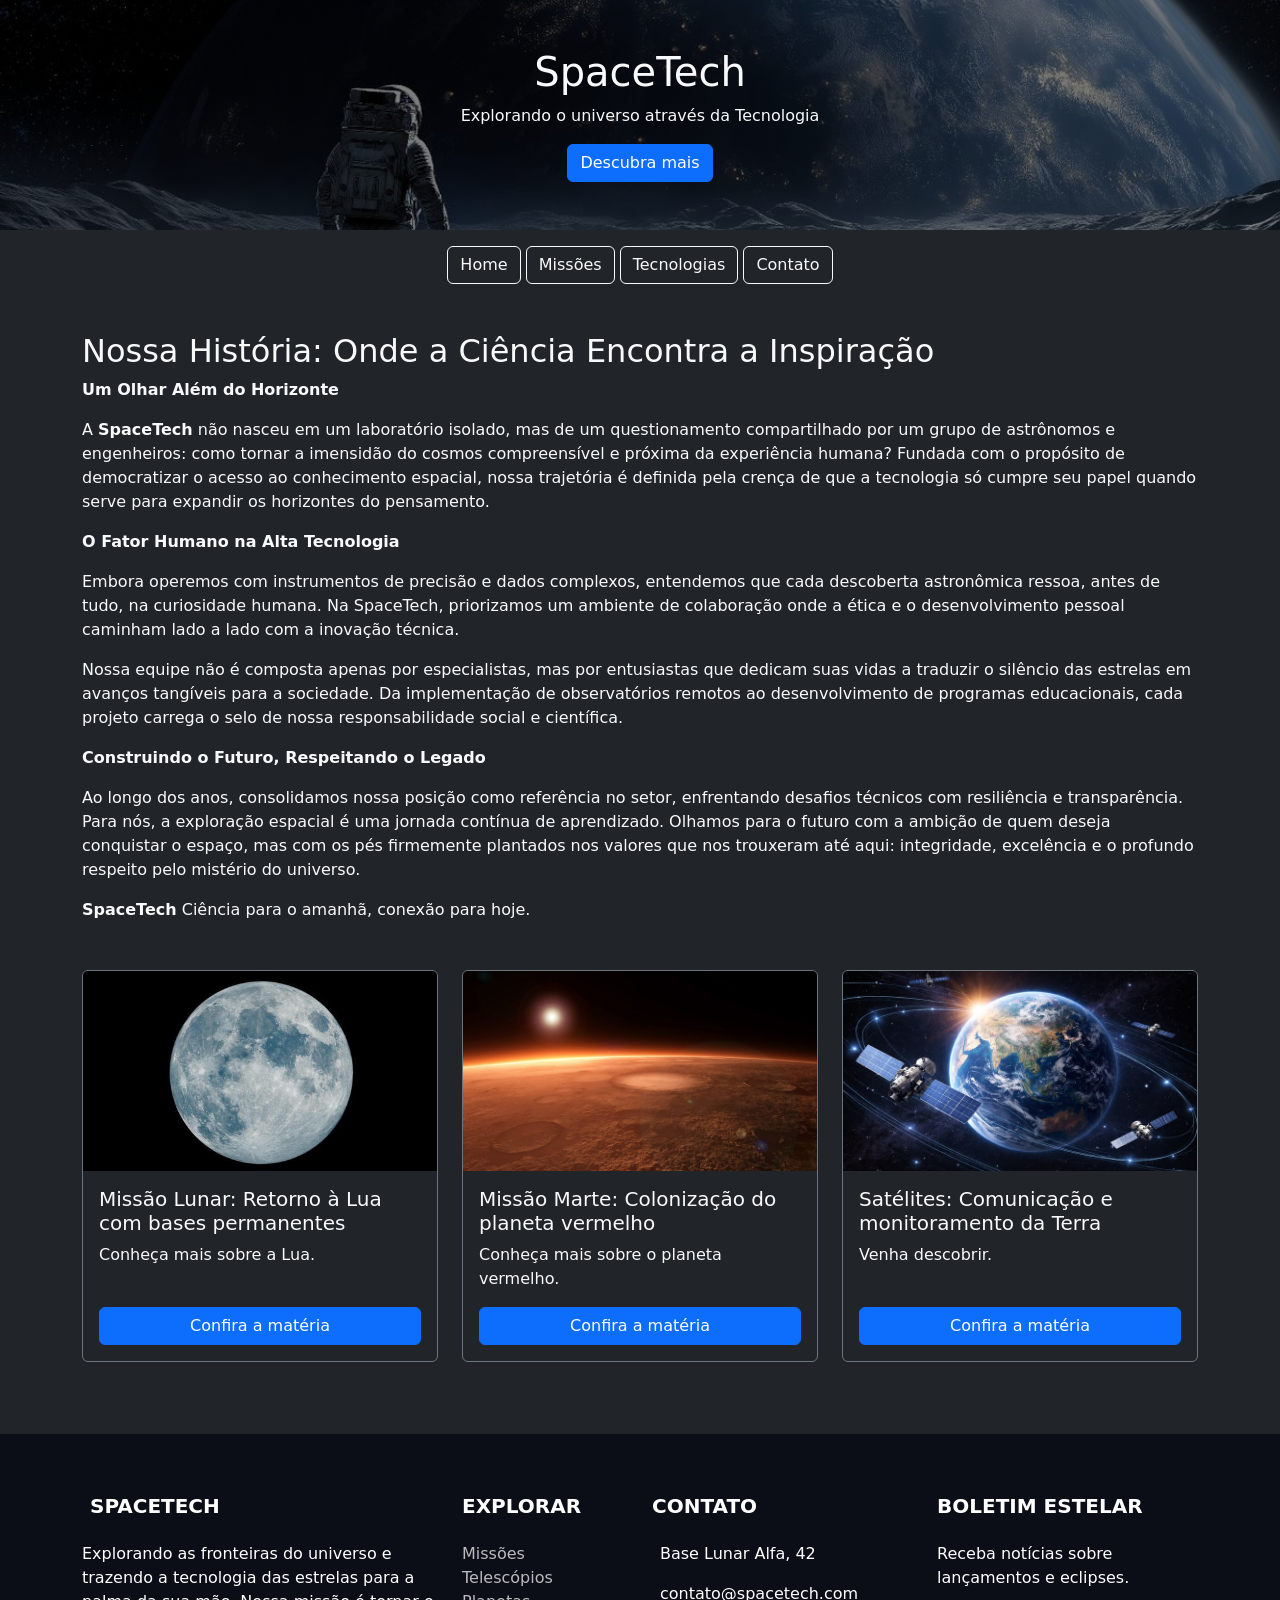
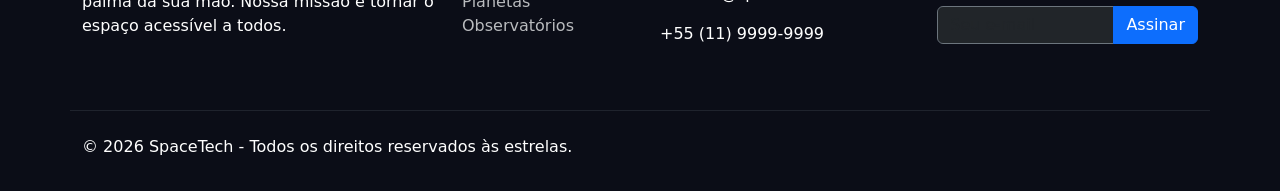
<file: index.html>
<!DOCTYPE html>
<html lang="pt-br">

<head>
    <meta charset="UTF-8">
    <meta name="viewport" content="width=device-width, initial-scale=1.0">
    <link rel="stylesheet" href="https://cdn.jsdelivr.net/npm/bootstrap@5.3.3/dist/css/bootstrap.min.css">
    <link rel="stylesheet" href="https://cdn.jsdelivr.net/npm/bootstrap-icons@1.13.1/font/bootstrap-icons.min.css">
    <link rel="stylesheet" href="style/style.css">
    <title>SpaceTech - Home</title>
</head>

<body class="bg-dark text-light">
    <div class="text-center p-5"
        style="background: linear-gradient(rgba(0,0,0,0.5), rgba(0,0,0,0.5)), url('img/img14.jpg') center/cover;">
        <h1>SpaceTech</h1>
        <p>Explorando o universo através da Tecnologia</p>
        <button class="btn btn-primary">Descubra mais</button>
    </div>

    <div class="container text-center mt-3">
        <a href="indexnovo.html" class="btn btn-outline-light">Home</a>
        <a href="missoes.html" class="btn btn-outline-light">Missões</a>
        <a href="tecnologias.html" class="btn btn-outline-light">Tecnologias</a>
        <a href="contatos.html" class="btn btn-outline-light">Contato</a>
    </div>

    <div class="container mt-5">
        <h2>Nossa História: Onde a Ciência Encontra a Inspiração</h2>
        <p><strong>Um Olhar Além do Horizonte</strong></p>
        <p>A <strong>SpaceTech</strong> não nasceu em um laboratório isolado, mas de um questionamento compartilhado por
            um grupo de
            astrônomos e engenheiros: como tornar a imensidão do cosmos compreensível e próxima da experiência humana?
            Fundada com o propósito de democratizar o acesso ao conhecimento espacial, nossa trajetória é definida pela
            crença de que a tecnologia só cumpre seu papel quando serve para expandir os horizontes do pensamento.
        </p>
        <p><strong>O Fator Humano na Alta Tecnologia</strong></p>
        <p>
            Embora operemos com instrumentos de precisão e dados complexos, entendemos que cada descoberta astronômica
            ressoa, antes de tudo, na curiosidade humana. Na SpaceTech, priorizamos um ambiente de colaboração onde a
            ética e o desenvolvimento pessoal caminham lado a lado com a inovação técnica.
        </p>
        <p>
            Nossa equipe não é composta apenas por especialistas, mas por entusiastas que dedicam suas vidas a traduzir
            o silêncio das estrelas em avanços tangíveis para a sociedade. Da implementação de observatórios remotos ao
            desenvolvimento de programas educacionais, cada projeto carrega o selo de nossa responsabilidade social e
            científica.
        </p>
        <p><strong>Construindo o Futuro, Respeitando o Legado</strong></p>
        <p>
            Ao longo dos anos, consolidamos nossa posição como referência no setor, enfrentando desafios técnicos com
            resiliência e transparência. Para nós, a exploração espacial é uma jornada contínua de aprendizado. Olhamos
            para o futuro com a ambição de quem deseja conquistar o espaço, mas com os pés firmemente plantados nos
            valores que nos trouxeram até aqui: integridade, excelência e o profundo respeito pelo mistério do universo.
        </p>
        <p><strong>SpaceTech</strong> Ciência para o amanhã, conexão para hoje.</p>

        <div class="row mt-5 pb-5">
            <div class="col-md-6 col-lg-4 mb-4">
                <div class="card bg-dark text-light border-secondary h-100">
                    <img src="img/img5.jpg" class="card-img-top" alt="Foto de Marte">
                    <div class="card-body d-flex flex-column">
                        <h5 class="card-title">Missão Lunar: Retorno à Lua com bases permanentes</h5>
                        <p class="card-text">Conheça mais sobre a Lua.</p>
                        <a href="missoes.html" class="btn btn-primary mt-auto">Confira a matéria</a>
                    </div>
                </div>
            </div>

            <div class="col-md-6 col-lg-4 mb-4">
                <div class="card bg-dark text-light border-secondary h-100">
                    <img src="img/img4.jpg" class="card-img-top" alt="Foto do planeta Terra">
                    <div class="card-body d-flex flex-column">
                        <h5 class="card-title">Missão Marte: Colonização do planeta vermelho</h5>
                        <p class="card-text">Conheça mais sobre o planeta vermelho.</p>
                        <a href="missoes.html" class="btn btn-primary mt-auto">Confira a matéria</a>
                    </div>
                </div>
            </div>
            <div class="col-md-6 col-lg-4 mb-4">
                <div class="card bg-dark text-light border-secondary h-100">
                    <img src="img/img22.jpg" class="card-img-top" alt="Foto do planeta Terra">
                    <div class="card-body d-flex flex-column">
                        <h5 class="card-title">Satélites: Comunicação e monitoramento da Terra</h5>
                        <p class="card-text">Venha descobrir.</p>
                        <a href="missoes.html" class="btn btn-primary mt-auto">Confira a matéria</a>
                    </div>
                </div>
            </div>
        </div>
    </div>

    <footer class="footer-space" >
        <div class="container">
            <div class="row">
                <div class="col-lg-4 col-md-6 mb-4">
                    <h5 class="text-uppercase fw-bold mb-4">
                        <i class="fas fa-rocket me-2"></i>SpaceTech
                    </h5>
                    <p>
                        Explorando as fronteiras do universo e trazendo a tecnologia das estrelas para a palma da sua
                        mão. Nossa missão é tornar o espaço acessível a todos.
                    </p>
                </div>

                <div class="col-lg-2 col-md-6 mb-4">
                    <h5 class="text-uppercase fw-bold mb-4">Explorar</h5>
                    <ul class="list-unstyled">
                        <li><a href="#!">Missões</a></li>
                        <li><a href="#!">Telescópios</a></li>
                        <li><a href="#!">Planetas</a></li>
                        <li><a href="#!">Observatórios</a></li>
                    </ul>
                </div>

                <div class="col-lg-3 col-md-6 mb-4">
                    <h5 class="text-uppercase fw-bold mb-4">Contato</h5>
                    <p><i class="fas fa-home me-2"></i> Base Lunar Alfa, 42</p>
                    <p><i class="fas fa-envelope me-2"></i> contato@spacetech.com</p>
                    <p><i class="fas fa-phone me-2"></i> +55 (11) 9999-9999</p>
                </div>

                <div class="col-lg-3 col-md-6 mb-4">
                    <h5 class="text-uppercase fw-bold mb-4">Boletim Estelar</h5>
                    <p>Receba notícias sobre lançamentos e eclipses.</p>
                    <div class="input-group mb-3">
                        <input type="email" id="newsletterEmail"
                            class="form-control bg-dark text-white border-secondary" placeholder="Seu e-mail">
                        <button class="btn btn-primary" type="button" id="btnSubscribe">Assinar</button>
                    </div>
                </div>
            </div>

            <div class="row border-top-space pt-4 mt-4 text-center">
                <div class="col-md-6 text-md-start">
                    <p class="mb-0">&copy; 2026 SpaceTech - Todos os direitos reservados às estrelas.</p>
                </div>
                <div class="col-md-6 text-md-end social-icons">
                    <a href="#"><i class="fab fa-facebook"></i></a>
                    <a href="#"><i class="fab fa-instagram"></i></a>
                    <a href="#"><i class="fab fa-twitter"></i></a>
                    <a href="#"><i class="fab fa-youtube"></i></a>
                </div>
            </div>
        </div>
    </footer>
</body>

</html>
</file>
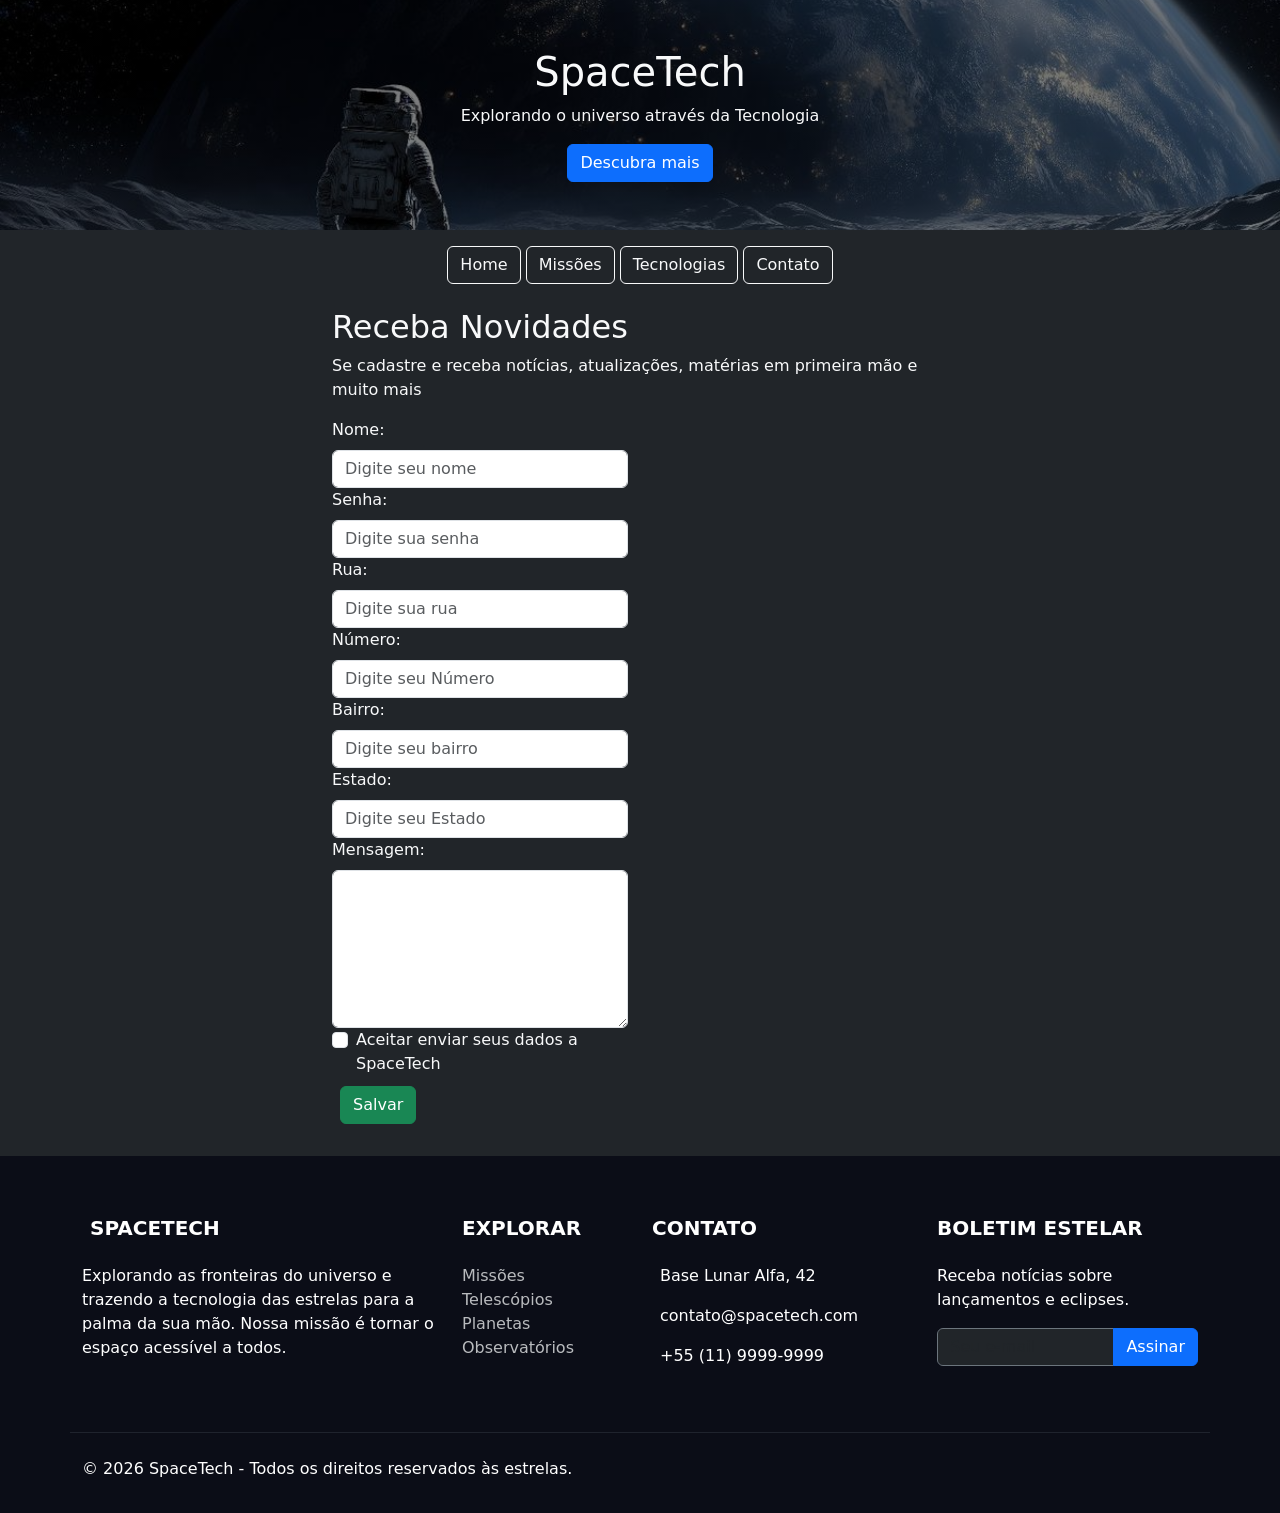
<file: contatos.html>
<!DOCTYPE html>
<html lang="pt-br">

<head>
    <meta charset="UTF-8">
    <meta name="viewport" content="width=device-width, initial-scale=1.0">
    <link rel="stylesheet" href="https://cdn.jsdelivr.net/npm/bootstrap@5.3.8/dist/css/bootstrap.min.css">
    <link rel="stylesheet" href="https://cdn.jsdelivr.net/npm/bootstrap-icons@1.13.1/font/bootstrap-icons.min.css">
    <link rel="stylesheet" href="style/style.css">
    <title>SpaceTech - Contatos</title>
</head>

<body class="bg-dark text-light">
    <div class="text-center p-5"
        style="background: linear-gradient(rgba(0,0,0,0.5), rgba(0,0,0,0.5)), url('img/img14.jpg') center/cover;">
        <h1>SpaceTech</h1>
        <p>Explorando o universo através da Tecnologia</p>
        <button class="btn btn-primary">Descubra mais</button>
    </div>

    <div class="container text-center mt-3">
        <a href="indexnovo.html" class="btn btn-outline-light">Home</a>
        <a href="missoes.html" class="btn btn-outline-light">Missões</a>
        <a href="tecnologias.html" class="btn btn-outline-light">Tecnologias</a>
        <a href="contatos.html" class="btn btn-outline-light">Contato</a>
    </div>
    <div class="container col-6 mt-4">
        <h2>Receba Novidades</h2>
        <p>Se cadastre e receba notícias, atualizações, matérias em primeira mão e muito mais</p>
        <form class="row">
            <div class="col-md-12 col-lg-6 mb-4">
                <label class="form-label">Nome:</label>
                <input type="text" class="form-control" placeholder="Digite seu nome">
                <label class="form-label">Senha:</label>
                <input type="password" class="form-control" placeholder="Digite sua senha">
                <label class="form-label">Rua:</label>
                <input type="text" class="form-control" placeholder="Digite sua rua">
                <label class="form-label">Número:</label>
                <input type="text" class="form-control" placeholder="Digite seu Número">
                <label class="form-label">Bairro:</label>
                <input type="text" class="form-control" placeholder="Digite seu bairro">
                <label class="form-label">Estado:</label>
                <input type="text" class="form-control" placeholder="Digite seu Estado ">
                <label for="" class="form-label">Mensagem: </label>
                <textarea name="text" name="texto" id="texto" class="form-control" cols="3" rows="6"></textarea>
                <div class="form-check">
                    <input type="checkbox" class="form-check-input" id="privacidade">
                    <label class="form-check-label">Aceitar enviar seus dados a SpaceTech</label>
                </div>
                <button type="submit" class="m-2 btn btn-success">Salvar</button>
            </div>
    </div>
    </form>
    <footer class="footer-space" >
        <div class="container">
            <div class="row">
                <div class="col-lg-4 col-md-6 mb-4">
                    <h5 class="text-uppercase fw-bold mb-4">
                        <i class="fas fa-rocket me-2"></i>SpaceTech
                    </h5>
                    <p>
                        Explorando as fronteiras do universo e trazendo a tecnologia das estrelas para a palma da sua
                        mão. Nossa missão é tornar o espaço acessível a todos.
                    </p>
                </div>

                <div class="col-lg-2 col-md-6 mb-4">
                    <h5 class="text-uppercase fw-bold mb-4">Explorar</h5>
                    <ul class="list-unstyled">
                        <li><a href="#!">Missões</a></li>
                        <li><a href="#!">Telescópios</a></li>
                        <li><a href="#!">Planetas</a></li>
                        <li><a href="#!">Observatórios</a></li>
                    </ul>
                </div>

                <div class="col-lg-3 col-md-6 mb-4">
                    <h5 class="text-uppercase fw-bold mb-4">Contato</h5>
                    <p><i class="fas fa-home me-2"></i> Base Lunar Alfa, 42</p>
                    <p><i class="fas fa-envelope me-2"></i> contato@spacetech.com</p>
                    <p><i class="fas fa-phone me-2"></i> +55 (11) 9999-9999</p>
                </div>

                <div class="col-lg-3 col-md-6 mb-4">
                    <h5 class="text-uppercase fw-bold mb-4">Boletim Estelar</h5>
                    <p>Receba notícias sobre lançamentos e eclipses.</p>
                    <div class="input-group mb-3">
                        <input type="email" id="newsletterEmail"
                            class="form-control bg-dark text-white border-secondary" placeholder="Seu e-mail">
                        <button class="btn btn-primary" type="button" id="btnSubscribe">Assinar</button>
                    </div>
                </div>
            </div>

            <div class="row border-top-space pt-4 mt-4 text-center">
                <div class="col-md-6 text-md-start">
                    <p class="mb-0">&copy; 2026 SpaceTech - Todos os direitos reservados às estrelas.</p>
                </div>
                <div class="col-md-6 text-md-end social-icons">
                    <a href="#"><i class="fab fa-facebook"></i></a>
                    <a href="#"><i class="fab fa-instagram"></i></a>
                    <a href="#"><i class="fab fa-twitter"></i></a>
                    <a href="#"><i class="fab fa-youtube"></i></a>
                </div>
            </div>
        </div>
    </footer>
</body>

</html>
</file>
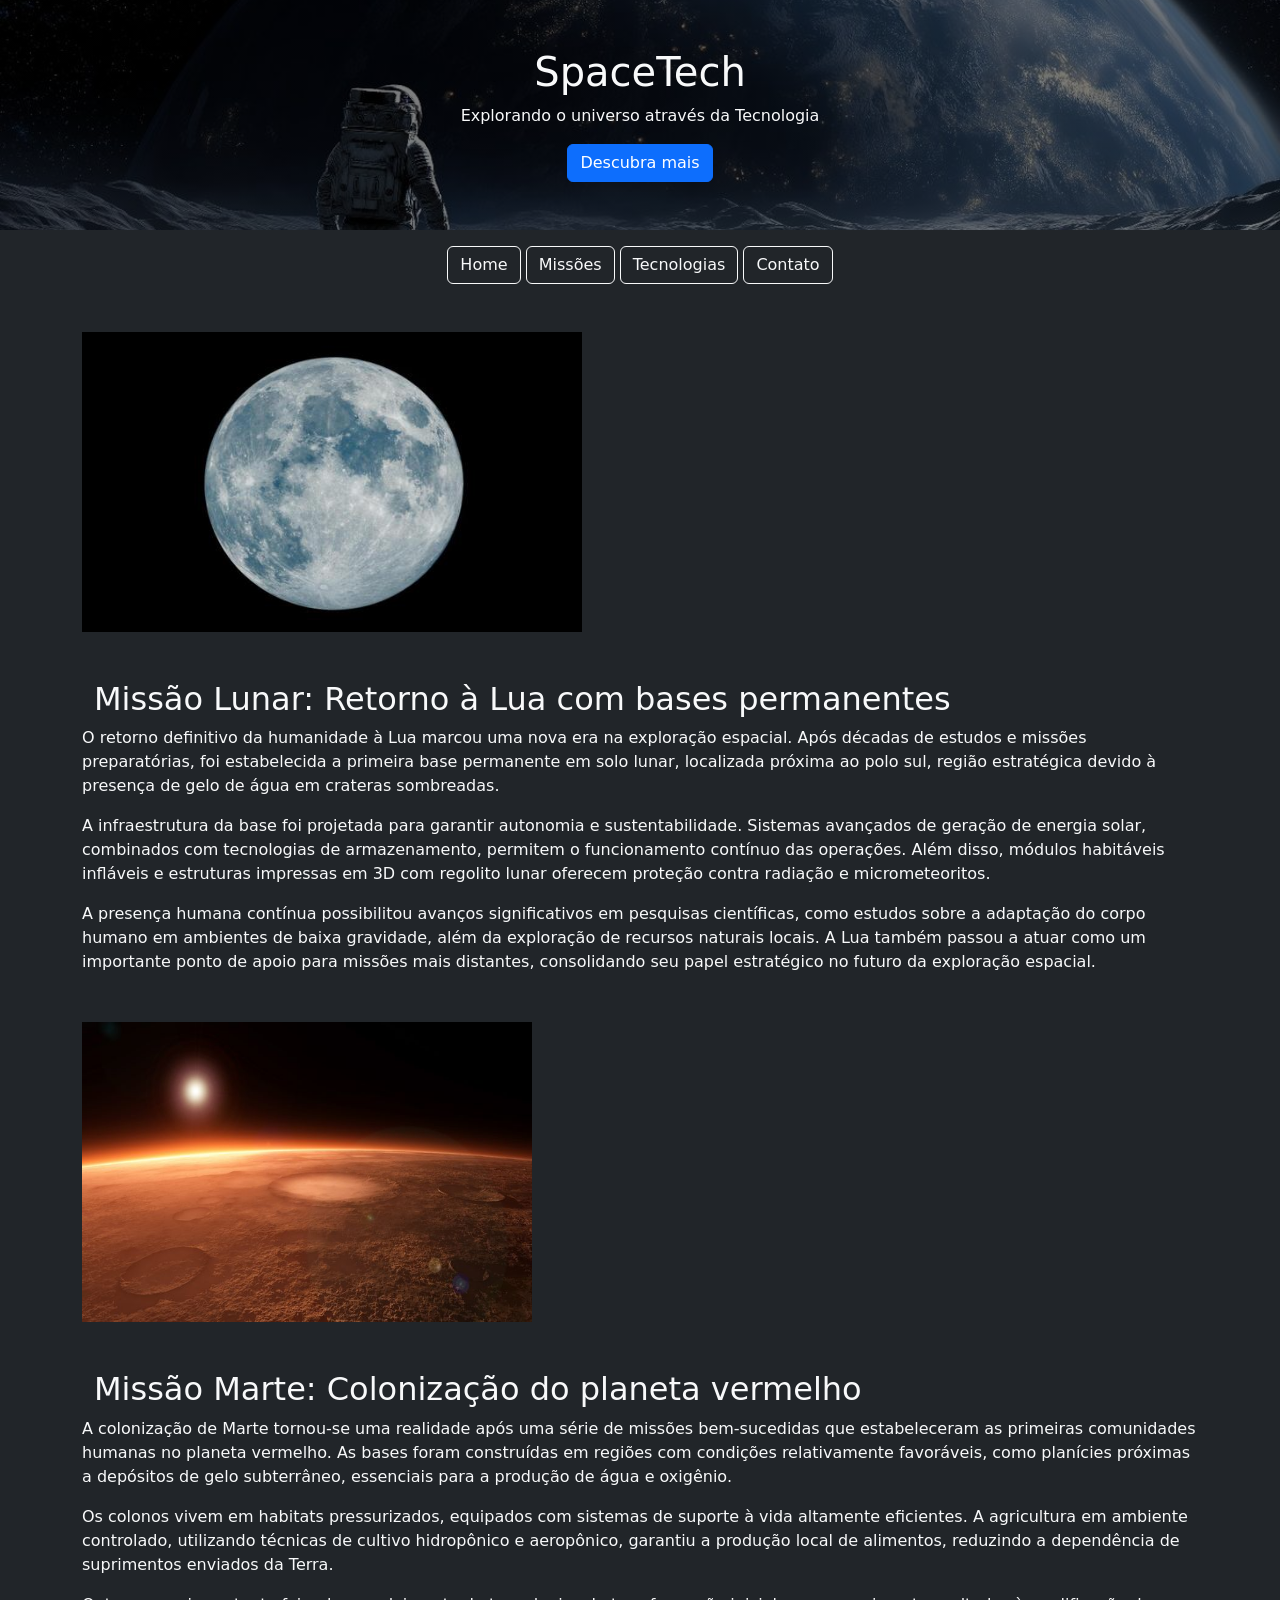
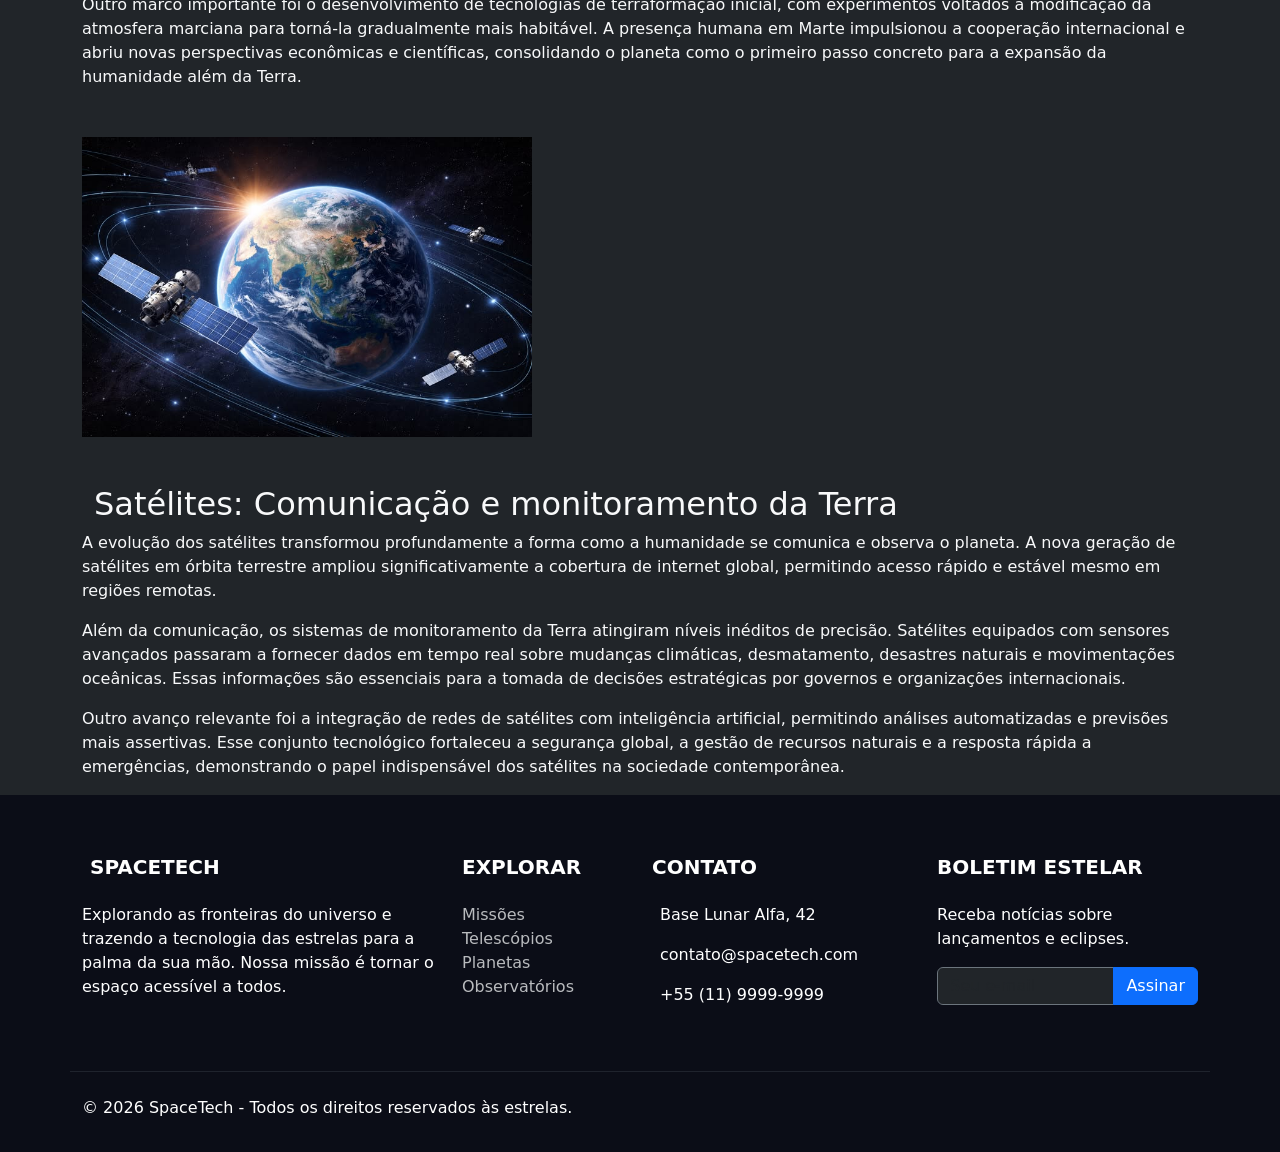
<file: missoes.html>
<!DOCTYPE html>
<html lang="pt-br">

<head>
    <meta charset="UTF-8">
    <meta name="viewport" content="width=device-width, initial-scale=1.0">
    <link rel="stylesheet" href="https://cdn.jsdelivr.net/npm/bootstrap@5.3.8/dist/css/bootstrap.min.css">
    <link rel="stylesheet" href="https://cdn.jsdelivr.net/npm/bootstrap-icons@1.13.1/font/bootstrap-icons.min.css">
    <link rel="stylesheet" href="style/style.css">
    <title>SpaceTech - Missões</title>
</head>

<body>

    <body class="bg-dark text-light">
        <div class="text-center p-5"
            style="background: linear-gradient(rgba(0,0,0,0.5), rgba(0,0,0,0.5)), url('img/img14.jpg') center/cover;">
            <h1>SpaceTech</h1>
            <p>Explorando o universo através da Tecnologia</p>
            <button class="btn btn-primary">Descubra mais</button>
        </div>

        <div class="container text-center mt-3">
            <a href="indexnovo.html" class="btn btn-outline-light">Home</a>
            <a href="missoes.html" class="btn btn-outline-light">Missões</a>
            <a href="tecnologias.html" class="btn btn-outline-light">Tecnologias</a>
            <a href="contatos.html" class="btn btn-outline-light">Contato</a>
        </div>

        <div class="container mt-5">
            <img src="img/img5.jpg" height="300px" width="500px" alt="">

            <h2 class="container mt-5">Missão Lunar: Retorno à Lua com bases permanentes</h2>
            <p>
                O retorno definitivo da humanidade à Lua marcou uma nova era na exploração espacial. Após décadas de
                estudos e missões preparatórias, foi estabelecida a primeira base permanente em solo lunar, localizada
                próxima ao polo sul, região estratégica devido à presença de gelo de água em crateras sombreadas.
            </p>
            <p>
                A infraestrutura da base foi projetada para garantir autonomia e sustentabilidade. Sistemas avançados de
                geração de energia solar, combinados com tecnologias de armazenamento, permitem o funcionamento contínuo
                das operações. Além disso, módulos habitáveis infláveis e estruturas impressas em 3D com regolito lunar
                oferecem proteção contra radiação e micrometeoritos.
            </p>
            <p>
                A presença humana contínua possibilitou avanços significativos em pesquisas científicas, como estudos
                sobre a adaptação do corpo humano em ambientes de baixa gravidade, além da exploração de recursos
                naturais locais. A Lua também passou a atuar como um importante ponto de apoio para missões mais
                distantes, consolidando seu papel estratégico no futuro da exploração espacial.
            </p>
        </div>
        <div class="container mt-5">
            <img src="img/img4.jpg" height="300px" width="450px" alt="">

            <h2 class="container mt-5">Missão Marte: Colonização do planeta vermelho</h2>
            <p>
                A colonização de Marte tornou-se uma realidade após uma série de missões bem-sucedidas que estabeleceram
                as primeiras comunidades humanas no planeta vermelho. As bases foram construídas em regiões com
                condições relativamente favoráveis, como planícies próximas a depósitos de gelo subterrâneo, essenciais
                para a produção de água e oxigênio.
            </p>
            <p>
                Os colonos vivem em habitats pressurizados, equipados com sistemas de suporte à vida altamente
                eficientes. A agricultura em ambiente controlado, utilizando técnicas de cultivo hidropônico e
                aeropônico, garantiu a produção local de alimentos, reduzindo a dependência de suprimentos enviados da
                Terra.
            </p>
            <p>
                Outro marco importante foi o desenvolvimento de tecnologias de terraformação inicial, com experimentos
                voltados à modificação da atmosfera marciana para torná-la gradualmente mais habitável. A presença
                humana em Marte impulsionou a cooperação internacional e abriu novas perspectivas econômicas e
                científicas, consolidando o planeta como o primeiro passo concreto para a expansão da humanidade além da
                Terra.
            </p>
        </div>
        <div class="container mt-5">
            <img src="img/img22.jpg" height="300px" width="450px" alt="">

            <h2 class="container mt-5">Satélites: Comunicação e monitoramento da Terra</h2>
            <p>
                A evolução dos satélites transformou profundamente a forma como a humanidade se comunica e observa o
                planeta. A nova geração de satélites em órbita terrestre ampliou significativamente a cobertura de
                internet global, permitindo acesso rápido e estável mesmo em regiões remotas.
            </p>
            <p>
                Além da comunicação, os sistemas de monitoramento da Terra atingiram níveis inéditos de precisão.
                Satélites equipados com sensores avançados passaram a fornecer dados em tempo real sobre mudanças
                climáticas, desmatamento, desastres naturais e movimentações oceânicas. Essas informações são essenciais
                para a tomada de decisões estratégicas por governos e organizações internacionais.
            </p>
            <p>
                Outro avanço relevante foi a integração de redes de satélites com inteligência artificial, permitindo
                análises automatizadas e previsões mais assertivas. Esse conjunto tecnológico fortaleceu a segurança
                global, a gestão de recursos naturais e a resposta rápida a emergências, demonstrando o papel
                indispensável dos satélites na sociedade contemporânea.
            </p>
        </div>
        <footer class="footer-space">
            <div class="container">
                <div class="row">
                    <div class="col-lg-4 col-md-6 mb-4">
                        <h5 class="text-uppercase fw-bold mb-4">
                            <i class="fas fa-rocket me-2"></i>SpaceTech
                        </h5>
                        <p>
                            Explorando as fronteiras do universo e trazendo a tecnologia das estrelas para a palma da
                            sua
                            mão. Nossa missão é tornar o espaço acessível a todos.
                        </p>
                    </div>

                    <div class="col-lg-2 col-md-6 mb-4">
                        <h5 class="text-uppercase fw-bold mb-4">Explorar</h5>
                        <ul class="list-unstyled">
                            <li><a href="#!">Missões</a></li>
                            <li><a href="#!">Telescópios</a></li>
                            <li><a href="#!">Planetas</a></li>
                            <li><a href="#!">Observatórios</a></li>
                        </ul>
                    </div>

                    <div class="col-lg-3 col-md-6 mb-4">
                        <h5 class="text-uppercase fw-bold mb-4">Contato</h5>
                        <p><i class="fas fa-home me-2"></i> Base Lunar Alfa, 42</p>
                        <p><i class="fas fa-envelope me-2"></i> contato@spacetech.com</p>
                        <p><i class="fas fa-phone me-2"></i> +55 (11) 9999-9999</p>
                    </div>

                    <div class="col-lg-3 col-md-6 mb-4">
                        <h5 class="text-uppercase fw-bold mb-4">Boletim Estelar</h5>
                        <p>Receba notícias sobre lançamentos e eclipses.</p>
                        <div class="input-group mb-3">
                            <input type="email" id="newsletterEmail"
                                class="form-control bg-dark text-white border-secondary" placeholder="Seu e-mail">
                            <button class="btn btn-primary" type="button" id="btnSubscribe">Assinar</button>
                        </div>
                    </div>
                </div>

                <div class="row border-top-space pt-4 mt-4 text-center">
                    <div class="col-md-6 text-md-start">
                        <p class="mb-0">&copy; 2026 SpaceTech - Todos os direitos reservados às estrelas.</p>
                    </div>
                    <div class="col-md-6 text-md-end social-icons">
                        <a href="#"><i class="fab fa-facebook"></i></a>
                        <a href="#"><i class="fab fa-instagram"></i></a>
                        <a href="#"><i class="fab fa-twitter"></i></a>
                        <a href="#"><i class="fab fa-youtube"></i></a>
                    </div>
                </div>
            </div>
        </footer>
    </body>

</html>
</file>
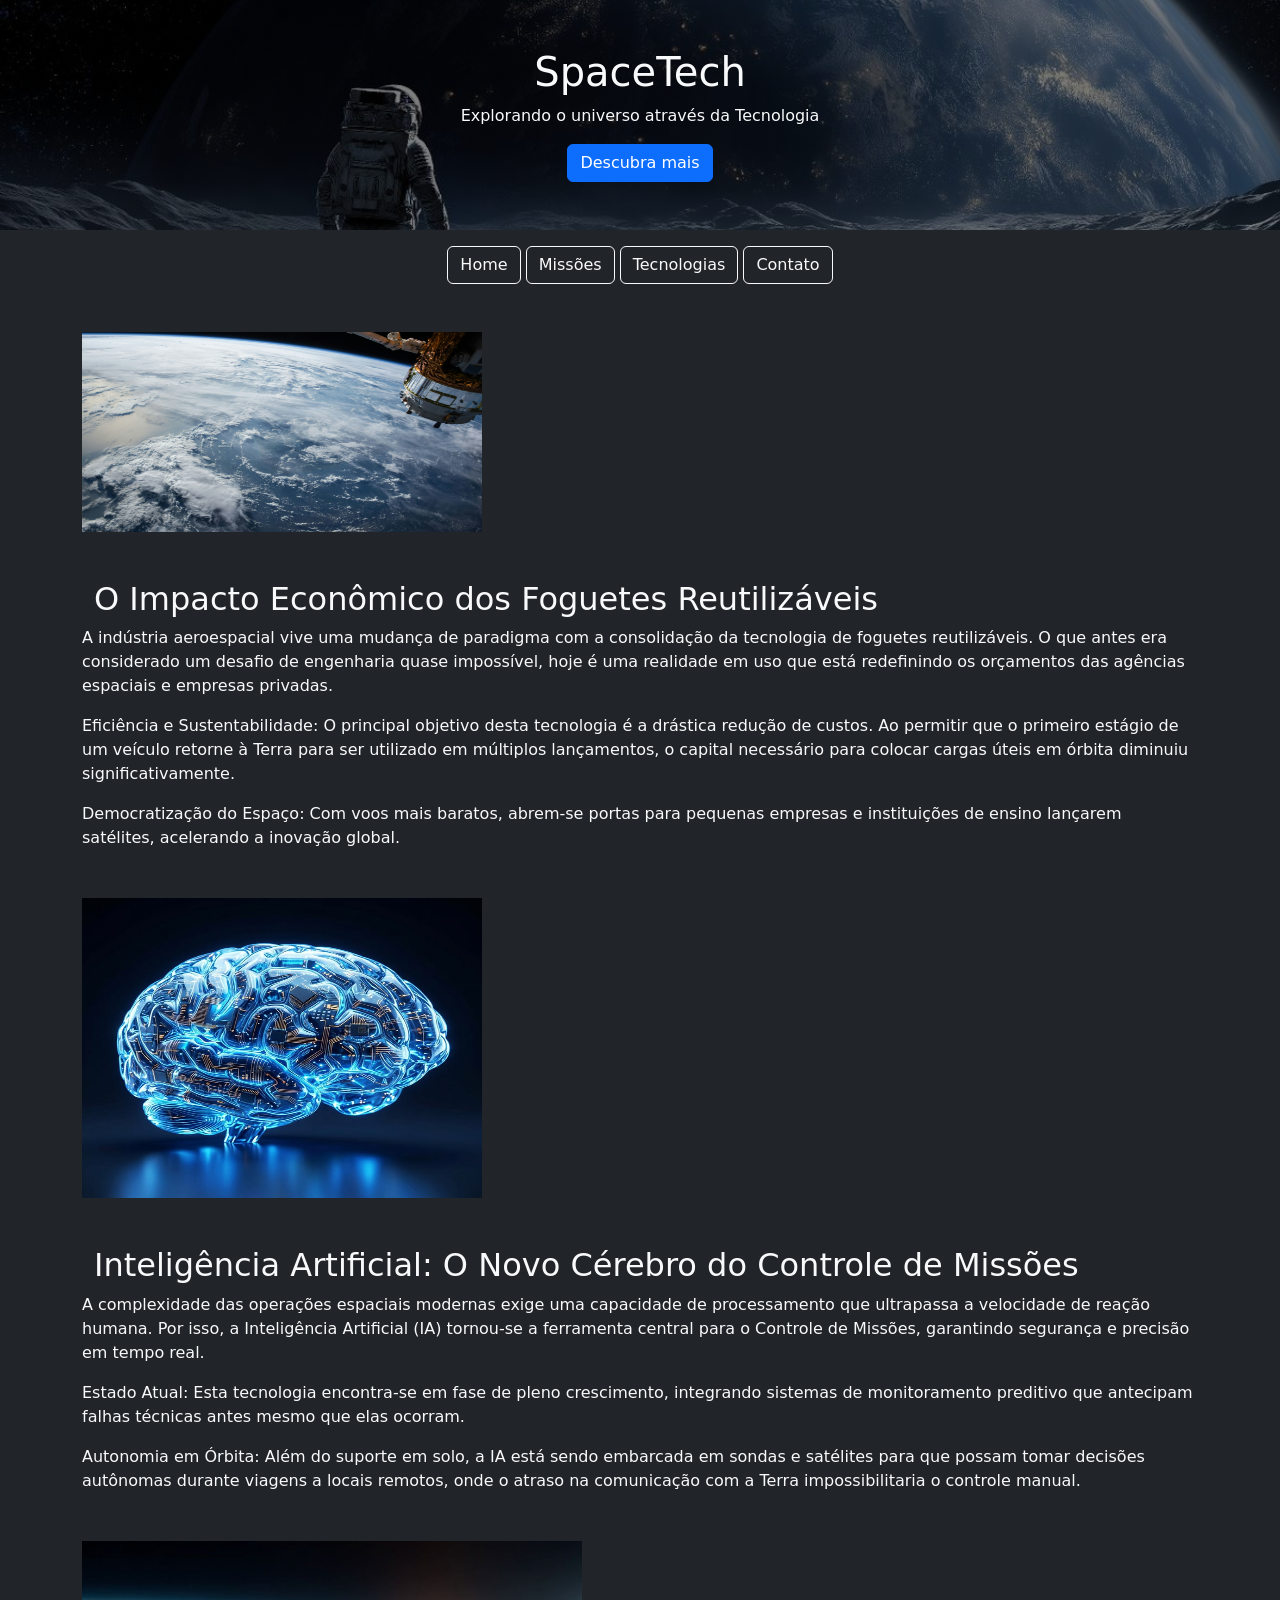
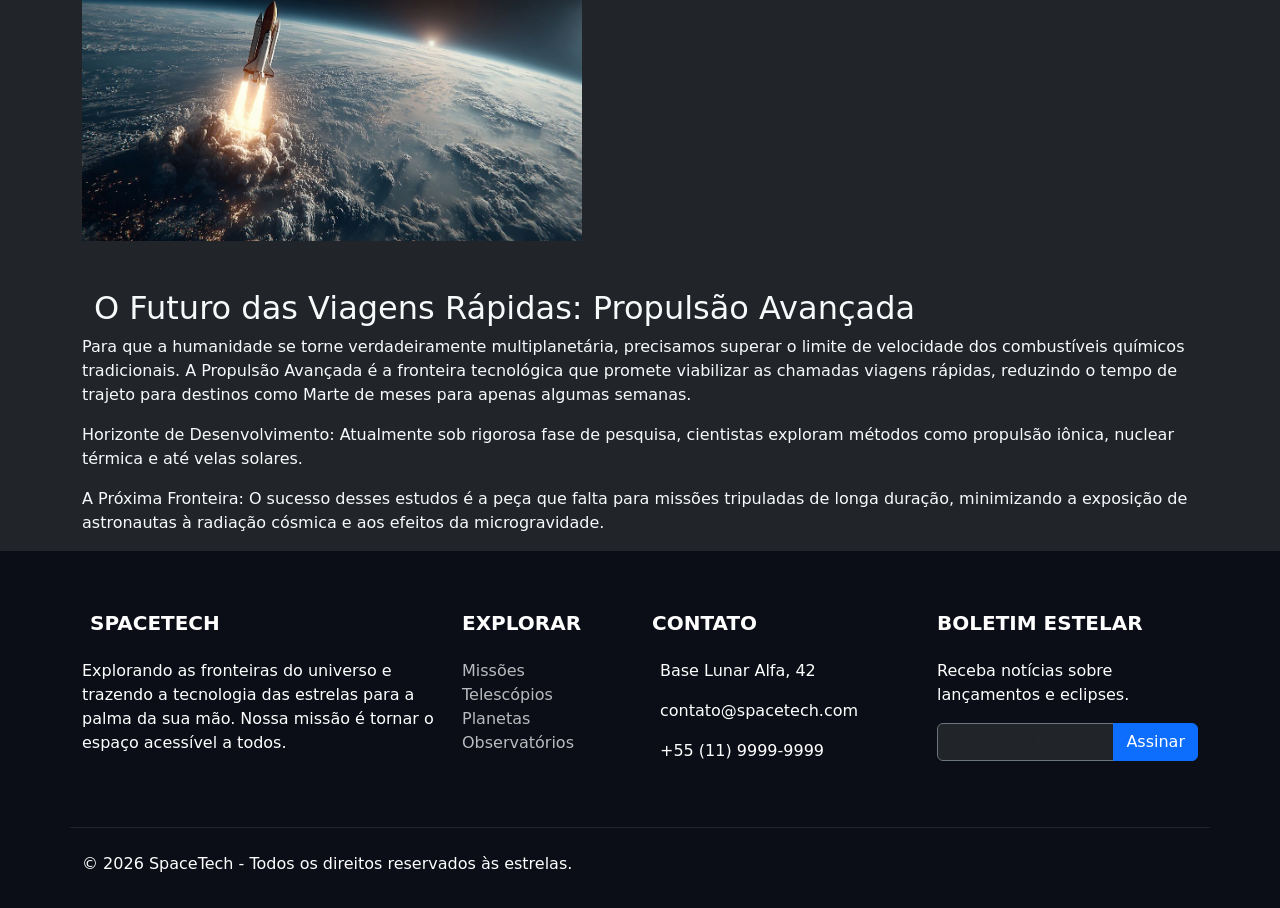
<file: tecnologias.html>
<!DOCTYPE html>
<html lang="pt-br">
<head>
    <meta charset="UTF-8">
    <meta name="viewport" content="width=device-width, initial-scale=1.0">
    <link rel="stylesheet" href="https://cdn.jsdelivr.net/npm/bootstrap@5.3.8/dist/css/bootstrap.min.css">
    <link rel="stylesheet" href="https://cdn.jsdelivr.net/npm/bootstrap-icons@1.13.1/font/bootstrap-icons.min.css">
    <link rel="stylesheet" href="style/style.css">
    <title>SpaceTech - Tecnologias</title>
</head>
<body>
    <body class="bg-dark text-light">
    <div class="text-center p-5"
        style="background: linear-gradient(rgba(0,0,0,0.5), rgba(0,0,0,0.5)), url('img/img14.jpg') center/cover;">
        <h1>SpaceTech</h1>
        <p>Explorando o universo através da Tecnologia</p>
        <button class="btn btn-primary">Descubra mais</button>
    </div>

    <div class="container text-center mt-3">
        <a href="indexnovo.html" class="btn btn-outline-light">Home</a>
        <a href="missoes.html" class="btn btn-outline-light">Missões</a>
        <a href="tecnologias.html" class="btn btn-outline-light">Tecnologias</a>
        <a href="contatos.html" class="btn btn-outline-light">Contato</a>
    </div>
     <div class="container mt-5">
            <img src="img/img1.jpg" height="200px" width="400px" alt="">

            <h2 class="container mt-5">O Impacto Econômico dos Foguetes Reutilizáveis</h2>
            <p>
                A indústria aeroespacial vive uma mudança de paradigma com a consolidação da tecnologia de foguetes
                reutilizáveis. O que antes era considerado um desafio de engenharia quase impossível, hoje é uma
                realidade
                em uso que está redefinindo os orçamentos das agências espaciais e empresas privadas.
            </p>
            <p>
                Eficiência e Sustentabilidade: O principal objetivo desta tecnologia é a drástica redução de custos. Ao
                permitir que o primeiro estágio de um veículo retorne à Terra para ser utilizado em múltiplos
                lançamentos, o
                capital necessário para colocar cargas úteis em órbita diminuiu significativamente.
            </p>
            <p>
                Democratização do Espaço: Com voos mais baratos, abrem-se portas para pequenas empresas e instituições
                de
                ensino lançarem satélites, acelerando a inovação global.
            </p>
        </div>
        <div class="container mt-5">
            <img src="img/img15.jpg" height="300px" width="400px" alt="">

            <h2 class="container mt-5">Inteligência Artificial: O Novo Cérebro do Controle de Missões</h2>
            <p>
                A complexidade das operações espaciais modernas exige uma capacidade de processamento que ultrapassa a
                velocidade de reação humana. Por isso, a Inteligência Artificial (IA) tornou-se a ferramenta central
                para o Controle de Missões, garantindo segurança e precisão em tempo real.
            </p>
            <p>
                Estado Atual: Esta tecnologia encontra-se em fase de pleno crescimento, integrando sistemas de
                monitoramento preditivo que antecipam falhas técnicas antes mesmo que elas ocorram.
            </p>
            <p>
                Autonomia em Órbita: Além do suporte em solo, a IA está sendo embarcada em sondas e satélites para que
                possam tomar decisões autônomas durante viagens a locais remotos, onde o atraso na comunicação com a
                Terra impossibilitaria o controle manual.
            </p>
        </div>
        <div class="container mt-5">
            <img src="img/img20.jpg" height="300px" width="500px" alt="">

            <h2 class="container mt-5">O Futuro das Viagens Rápidas: Propulsão Avançada</h2>
            <p>
                Para que a humanidade se torne verdadeiramente multiplanetária, precisamos superar o limite de
                velocidade dos combustíveis químicos tradicionais. A Propulsão Avançada é a fronteira tecnológica que
                promete viabilizar as chamadas viagens rápidas, reduzindo o tempo de trajeto para destinos como Marte de
                meses para apenas algumas semanas.
            </p>
            <p>
                Horizonte de Desenvolvimento: Atualmente sob rigorosa fase de pesquisa, cientistas exploram métodos como
                propulsão iônica, nuclear térmica e até velas solares.
            </p>
            <p>
                A Próxima Fronteira: O sucesso desses estudos é a peça que falta para missões tripuladas de longa
                duração, minimizando a exposição de astronautas à radiação cósmica e aos efeitos da microgravidade.
            </p>
        </div>
    <footer class="footer-space" >
        <div class="container">
            <div class="row">
                <div class="col-lg-4 col-md-6 mb-4">
                    <h5 class="text-uppercase fw-bold mb-4">
                        <i class="fas fa-rocket me-2"></i>SpaceTech
                    </h5>
                    <p>
                        Explorando as fronteiras do universo e trazendo a tecnologia das estrelas para a palma da sua
                        mão. Nossa missão é tornar o espaço acessível a todos.
                    </p>
                </div>

                <div class="col-lg-2 col-md-6 mb-4">
                    <h5 class="text-uppercase fw-bold mb-4">Explorar</h5>
                    <ul class="list-unstyled">
                        <li><a href="#!">Missões</a></li>
                        <li><a href="#!">Telescópios</a></li>
                        <li><a href="#!">Planetas</a></li>
                        <li><a href="#!">Observatórios</a></li>
                    </ul>
                </div>

                <div class="col-lg-3 col-md-6 mb-4">
                    <h5 class="text-uppercase fw-bold mb-4">Contato</h5>
                    <p><i class="fas fa-home me-2"></i> Base Lunar Alfa, 42</p>
                    <p><i class="fas fa-envelope me-2"></i> contato@spacetech.com</p>
                    <p><i class="fas fa-phone me-2"></i> +55 (11) 9999-9999</p>
                </div>

                <div class="col-lg-3 col-md-6 mb-4">
                    <h5 class="text-uppercase fw-bold mb-4">Boletim Estelar</h5>
                    <p>Receba notícias sobre lançamentos e eclipses.</p>
                    <div class="input-group mb-3">
                        <input type="email" id="newsletterEmail"
                            class="form-control bg-dark text-white border-secondary" placeholder="Seu e-mail">
                        <button class="btn btn-primary" type="button" id="btnSubscribe">Assinar</button>
                    </div>
                </div>
            </div>

            <div class="row border-top-space pt-4 mt-4 text-center">
                <div class="col-md-6 text-md-start">
                    <p class="mb-0">&copy; 2026 SpaceTech - Todos os direitos reservados às estrelas.</p>
                </div>
                <div class="col-md-6 text-md-end social-icons">
                    <a href="#"><i class="fab fa-facebook"></i></a>
                    <a href="#"><i class="fab fa-instagram"></i></a>
                    <a href="#"><i class="fab fa-twitter"></i></a>
                    <a href="#"><i class="fab fa-youtube"></i></a>
                </div>
            </div>
        </div>
    </footer>
</body>
</html>
</file>
<file: style/style.css>
/* Ajuste para as imagens dos cards ficarem uniformes */
        .card-img-top {
            height: 200px;
            object-fit: cover;
        }
        .footer-space {
            background-color: #0b0d17; /* Azul quase preto espacial */
            color: #ffffff;
            padding: 60px 0 20px;
        }
        .footer-space a {
            color: #b9bbbe;
            text-decoration: none;
            transition: 0.3s;
        }
        .footer-space a:hover {
            color: #00d4ff; /* Azul neon estelar */
        }
        .social-icons i {
            font-size: 1.5rem;
            margin-right: 15px;
        }
        .border-top-space {
            border-top: 1px solid #1f232d;
        }
</file>
